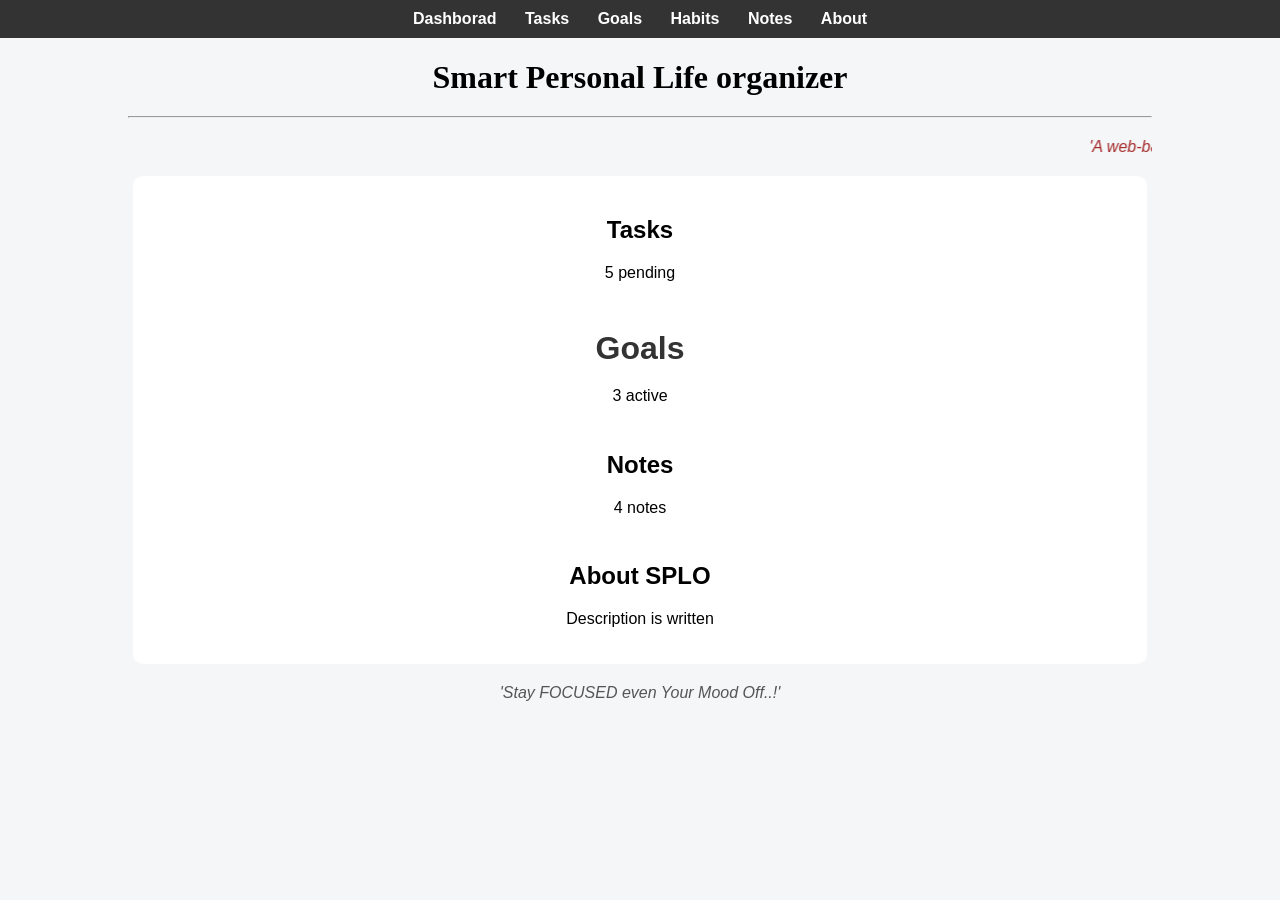
<file: index.html>
<!DOCTYPE html>
<html lang="en">
<head>
    <meta charset="UTF-8">
    <meta name="viewport" content="width=device-width, initial-scale=1.0">
    <title>SMARTPersonalLIFEorganizer</title>
    <link rel="stylesheet" href="fyp.css">
   
</head>
<body>

      <nav class="navbar">
        <a href="index.html" class="active">Dashborad</a>
        <a href="tasks.html">Tasks</a>
        <a href="goals.html">Goals</a>
        <a href="habits.html">Habits</a>
        <a href="notes.html">Notes</a>
        <a href="about.html">About</a>
    </nav>
    
    <div class="container">
        <h1 style="font-family:Stencil; color: black;">Smart Personal Life organizer</h1><hr style="color: yellow; font-weight: bolder;">
        <div class="qoute">
    <p style="font-family: align-self: start;; color: brown;"> <marquee behavior="slide" scrollamount="5" direction="left" loop="50">'A web-based system to manage daily tasks, goals, habits, and notes.'</marquee></p>
        </div>

        <div class="cards">
            <div class="card">
                <h2>Tasks</h2>
                <p>5 pending</p>
            </div>
            <div class="card">
                <h1>Goals</h1>
                <p>3 active</p>
            </div>
            <div class="card">
                <h2>Notes </h2>
                <p>4 notes</p>
            </div>
            <div class="card">
                <h2>About SPLO</h2>
                <p>Description is written</p>
            </div>
        </div>

         <div class="qoute">
    <p>'Stay FOCUSED even Your Mood Off..!'</p>
        </div>
        
    </div>


    
</body>
</html>
</file>
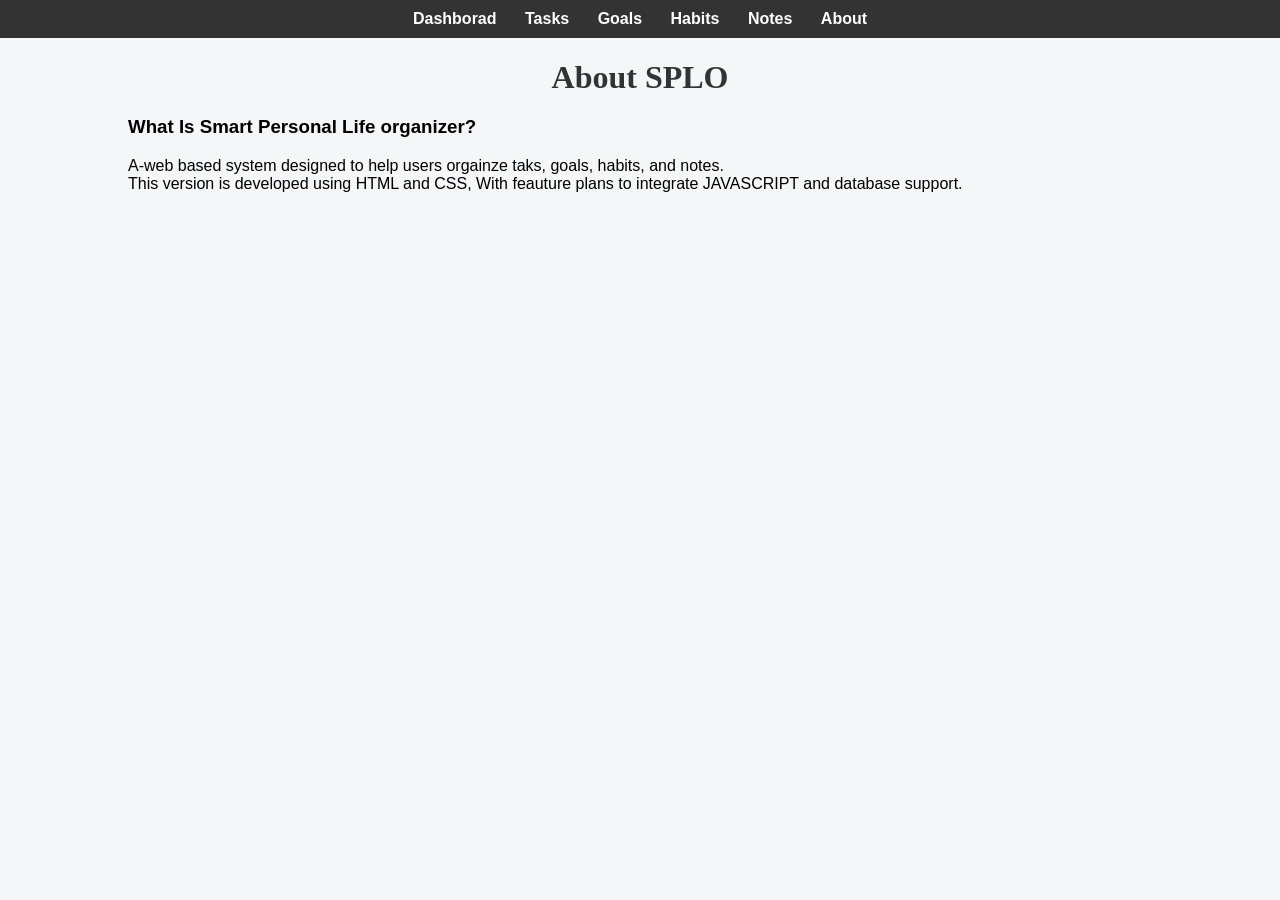
<file: about.html>
<!DOCTYPE html>
<html lang="en">
<head>
    <meta charset="UTF-8">
    <meta name="viewport" content="width=device-width, initial-scale=1.0">
    <title>About SPLO</title>
    <link rel="stylesheet" href="fyp.css">
</head>
<body>
     <nav class="navbar">
        <a href="index.html">Dashborad</a>
        <a href="tasks.html">Tasks</a>
        <a href="goals.html">Goals</a>
        <a href="habits.html">Habits</a>
        <a href="notes.html">Notes</a>
        <a href="about.html" class="active">About</a>
    </nav>
    <div class="container">
        <h1 style="font-family:Stencil;">About SPLO</h1>

       <div class="about-card">
        <h3>What Is Smart Personal Life organizer?</h3>
        <p>A-web based system designed to help users orgainze taks, goals, habits, and notes. <br>
        This version is developed using HTML and CSS, With feauture plans to integrate JAVASCRIPT and database support.</p>
       </div>
    </div>

    
</body>
</html>
</file>
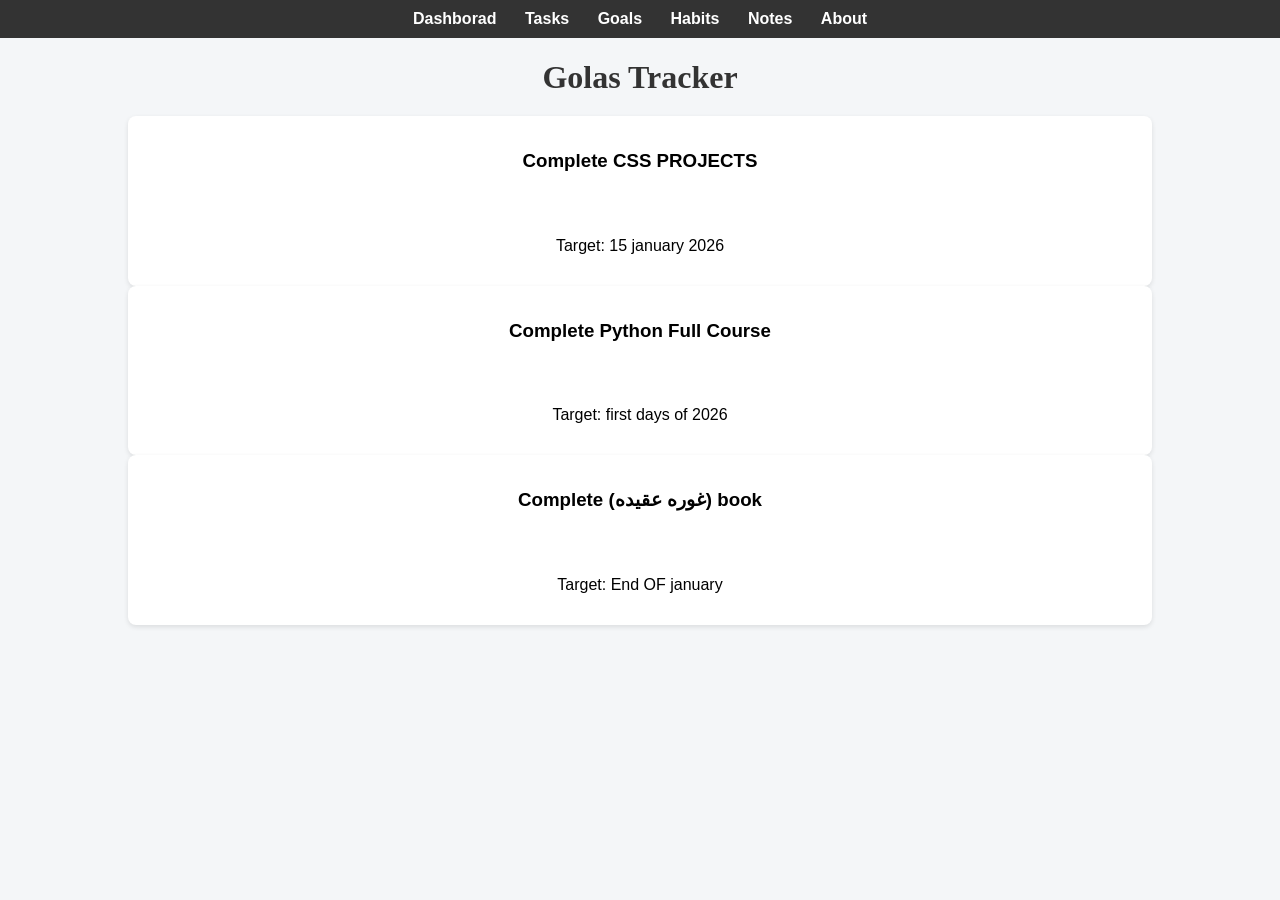
<file: goals.html>
<!DOCTYPE html>
<html lang="en" lang="پښتو افغانستان">
<head>
    <meta charset="UTF-8">
    <meta name="viewport" content="width=device-width, initial-scale=1.0">
    <title>Goals</title>
    <link rel="stylesheet" href="fyp.css">
</head>
<body>

         <nav class="navbar">
        <a href="index.html">Dashborad</a>
        <a href="tasks.html">Tasks</a>
        <a href="goals.html" class="active">Goals</a>
        <a href="habits.html">Habits</a>
        <a href="notes.html">Notes</a>
        <a href="about.html">About</a>
    </nav>

    <div class="container">
        <h1 style="font-family:Stencil;">Golas Tracker</h1>

        <div class="goal-card" >
            <h3>Complete CSS PROJECTS</h3>
            <div class="progress-bar">
                <div class="progeress" style="width: 50%;"></div>
            </div>
            <p>Target: 15 january 2026</p>
        </div>


          <div class="goal-card" >
            <h3>Complete Python Full Course</h3>
            <div class="progress-bar">
                <div class="progeress" style="width: 50%;"></div>
            </div>
            <p>Target: first days of 2026</p>
        </div>

          <div class="goal-card" >
            <h3>Complete (غوره عقیده) book</h3>
            <div class="progress-bar">
                <div class="progeress" style="width: 50%;"></div>
            </div>
            <p>Target: End OF january</p>
        </div>
    </div>
    
</body>
</html>
</file>
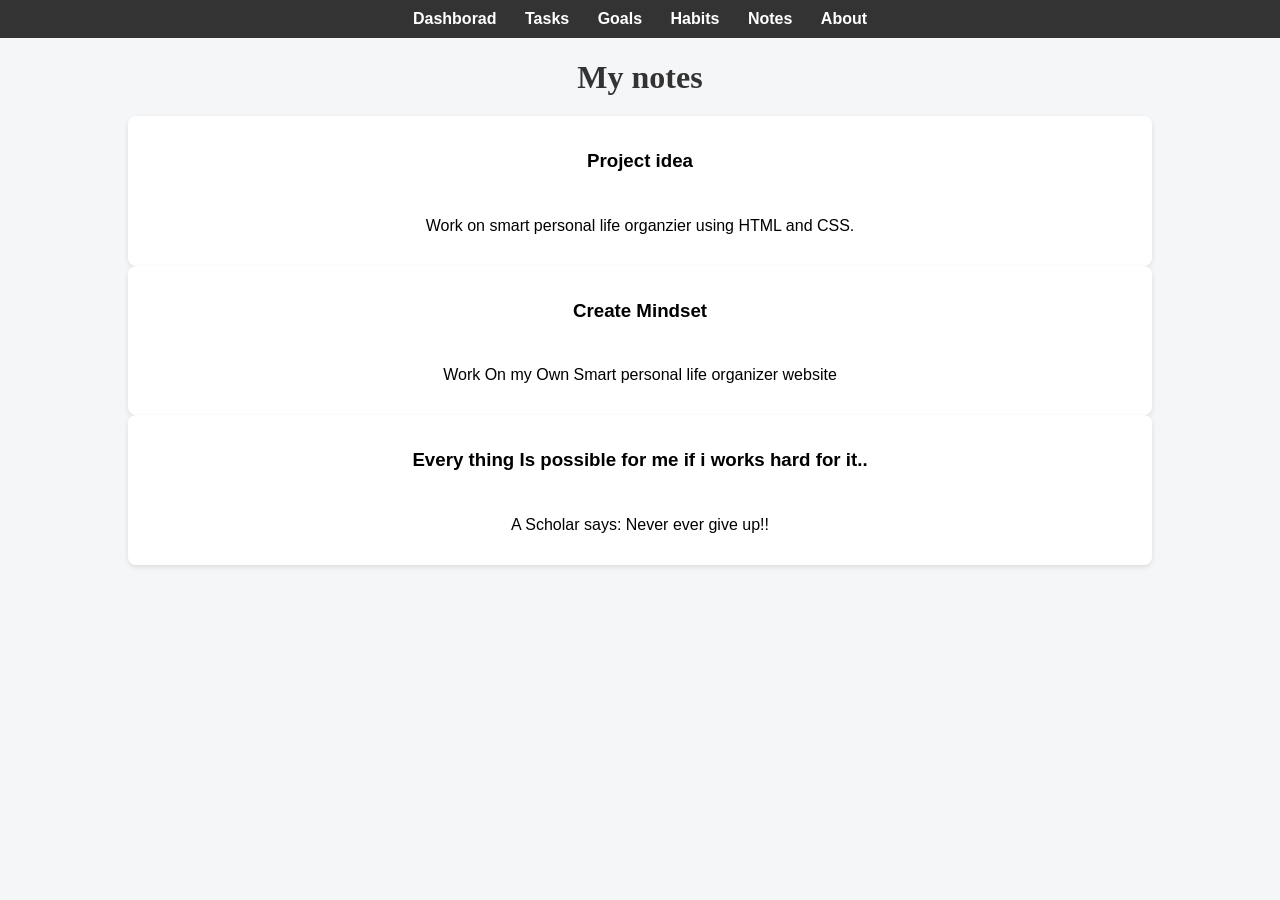
<file: notes.html>
<!DOCTYPE html>
<html lang="en">
<head>
    <meta charset="UTF-8">
    <meta name="viewport" content="width=device-width, initial-scale=1.0">
    <title>Notes</title>
    <link rel="stylesheet" href="fyp.css">
</head>
<body>
    <nav class="navbar">
        <a href="index.html">Dashborad</a>
        <a href="tasks.html">Tasks</a>
        <a href="goals.html" >Goals</a>
        <a href="habits.html">Habits</a>
        <a href="notes.html" class="active">Notes</a>
        <a href="about.html">About</a>
    </nav>

    <div class="container">
        <h1 style="font-family:Stencil;">My notes</h1>

        <div class="note-card">
            <h3>Project idea</h3>
            <p>Work on smart personal life organzier using HTML and CSS.</p>

        </div>

        <div class="note-card">
            <h3>Create Mindset</h3>
            <p>Work On my Own Smart personal life organizer website</p>
        </div>

          <div class="note-card">
            <h3>Every thing Is possible for me if i works hard for it..</h3>
            <p>A Scholar says: Never ever give up!!</p>
        </div>
    </div>
    
</body>
</html>
</file>
<file: fyp.css>
.navbar{
    background-color: #333;
    padding: 10px;
    text-align: center;
}
.navbar a{
    color: white;
    margin: 0 12px;
    text-decoration: none;
    font-weight: bold;
}
.navbar a:hover {
 text-decoration: underline;
}


body{
    font-family: Arial, Helvetica, sans-serif;
    background-color: #f4f6f8;
    margin: 0;
    padding: 0;
}

.container{
    width: 80%;
    margin: 20px auto;
}

h1{
    color: #333;
    text-align: center;
    margin-bottom: 20px;
}

.cards, .task-card, .goal-card, .habit-card, .note-card {
    display: flex;
    flex-direction:column;
    gap: 10px;
}

.cards{
    flex: 1;
    margin: 5px;
    background-color: #fff;
    padding: 20px;
    border-radius: 10px;
    text-align: center;
    box-shadow: 0 2px 5px rgb(0, 0, 0, 0.1 blue);
    transition: transform 0.2s;
}

.cards .card:hover{
    transform: translateY(-5px);
}

.task-card, .habit-card, .note-card, .goal-card {
    background: #fff;
    padding: 15px;
    border-radius: 8px;
    box-shadow: 0 2px 5px rgba(0, 0, 0, 0.1);
    display: flex;
    align-items: center;
    transition: transform 0.2s;
}

.task-card:hover, .habit-card:hover, .note-card:hover, .goal-card:hover {
    transform: translateY(-3px);
}

.task-card.low{border-left: 5px solid green;}
.task-card.medium{border-left: 5px solid orangered;}
.task-card.high{border-left: 5px solid red;}

input[type="checkbox"]{
    margin-right: 15px;
    width: 18px;
    height: 18px;
}

.progress-bar{
    background-color: #eee;
    border-radius: 8px;
    overflow: hidden;
    margin: 5px 0;
}

.progress{
    height: 10px;
    background-color: #4caf50;

}

.qoute{
    text-align: center;
    margin-top: 20px;
    font-style: italic;
    color: #555;
}
</file>
